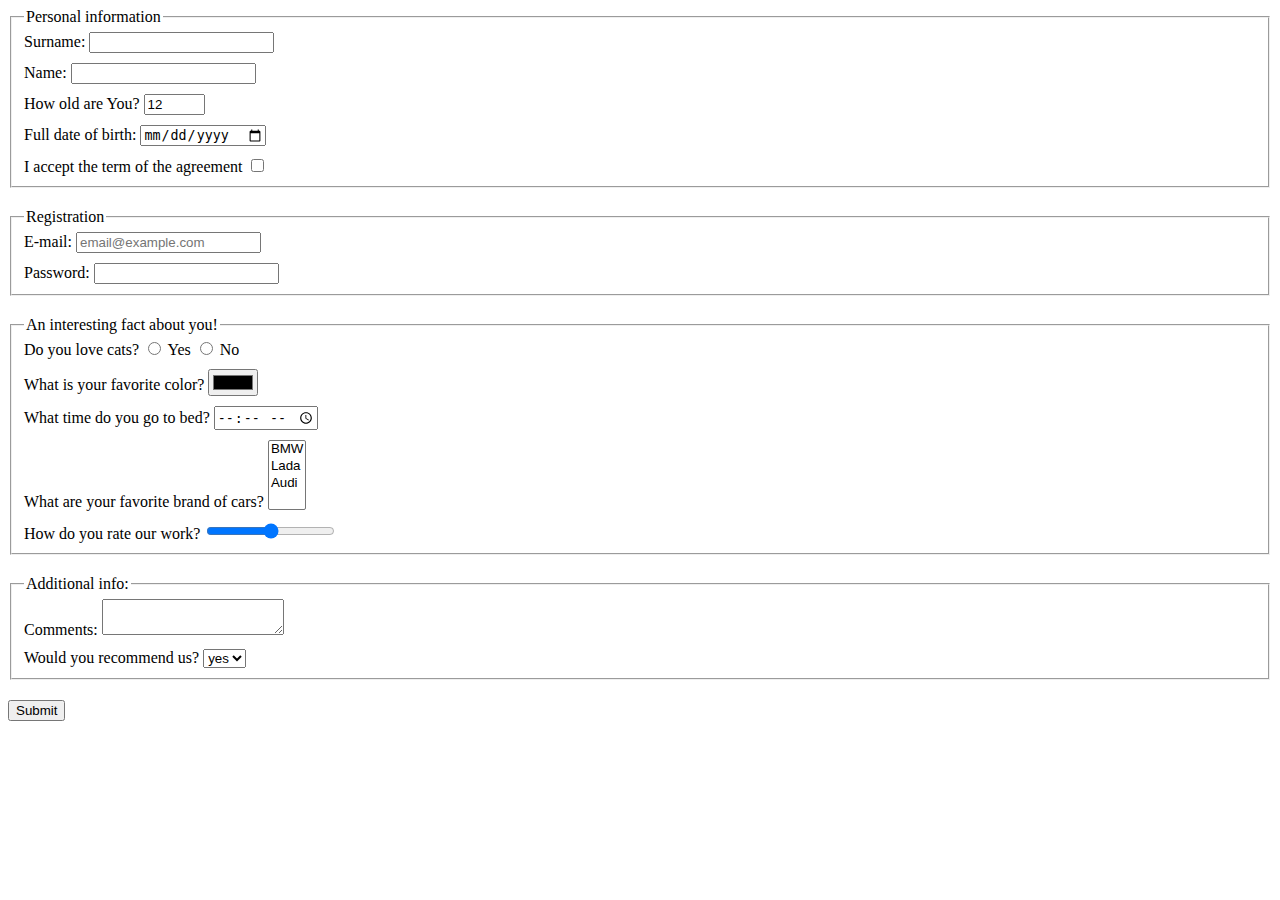
<file: index.html>
<!DOCTYPE html>
<html lang="en">

<head>
  <meta charset="UTF-8">
  <meta name="viewport"
    content="width=device-width, user-scalable=no, initial-scale=1.0, maximum-scale=1.0, minimum-scale=1.0">
  <meta http-equiv="X-UA-Compatible" content="ie=edge">
  <title>HTML Form</title>
  <link rel="stylesheet" href="./style.css">
</head>

<body>
  <form
  method="POST"
  action="https://mate-academy-form-lesson.herokuapp.com/create-application">
  <fieldset class="area-wrapper">
    <legend>Personal information</legend>
    <label class="input-area" for="surname">Surname:
      <input
        type="text"
        name="surname"
        id="surname"
        autocomplete="off"
        minlength="3"
        maxlength="10"
        required
        >
    </label>
    <label class="input-area" for="name">Name:
      <input
        type="text"
        name="name"
        id="name"
        autocomplete="off"
        minlength="3"
        maxlength="10"
        required
        >
    </label>
    <label class="input-area" for="age">How old are You?
      <input
        class="input-age"
        type="number"
        name="age"
        id="age"
        value="12"
        min="12"
        max="70"
        >
    </label>
    <label class="input-area" for="birth">Full date of birth:
      <input
        type="date"
        name="birth"
        id="birth"
        >
    </label>
    <label class="input-area" for="agree">I accept the term of the agreement
      <input
        type="checkbox"
        name="agreement"
        id="agree"
        >
    </label>
  </fieldset>

  <fieldset class="area-wrapper">
    <legend>Registration</legend>
    <label class="input-area" for="email">E-mail:
      <input
        type="email"
        name="email"
        id="email"
        autocomplete="off"
        placeholder="email@example.com"
        minlength="10"
        maxlength="30"
        multiple
        required>
    </label>

    <label class="input-area" for="password">Password:
      <input
        type="password"
        name="password"
        id="password"
        minlength="4"
        maxlength="10">
    </label>
  </fieldset>

  <fieldset class="area-wrapper">
    <legend>An interesting fact about you!</legend>
    <div class="input-area">
      <span>Do you love cats?</span>
      <label for="cats_yes">
        <input
          type="radio"
          name="cats"
          id="cats_yes"
          value="yes"
          >
        Yes
      </label>
      <label for="cats_no">
        <input
          type="radio"
          name="cats"
          id="cats_no"
          value="no"
          >
        No</label>
    </div>
    <label class="input-area" for="color">What is your favorite color?
      <input
        type="color"
        name="color"
        id="color"
        multiple
        >
    </label>
    <label class="input-area" for="bed_time">What time do you go to bed?
      <input
        class="input-bed-time"
        type="time"
        name="bed_time"
        id="bed_time"
        >
    </label>
    <label class="input-area" for="car">What are your favorite brand of cars?
      <select name="cars" id="car" multiple>
        <option value="bmw">BMW</option>
        <option value="lada">Lada</option>
        <option value="audi">Audi</option>
      </select>
    </label>
    <label class="input-area" for="rate">How do you rate our work?
      <input
        type="range"
        name="rate"
        id="rate"
        >
    </label>
  </fieldset>

  <fieldset class="area-wrapper">
    <legend>Additional info:</legend>
    <label class="input-area" for="comments">Comments:
      <textarea name="comments" id="comments"></textarea>
    </label>
    <label class="input-area" for="recommend">Would you recommend us?
      <select name="recommend" id="recommend">
        <option value="yes">yes</option>
        <option value="no">no</option>
      </select>
    </label>
  </fieldset>

  <button type="submit" onsubmit="onSubmit()">Submit</button>
</form>
  <script type="text/javascript" src="./main.js"></script>
</body>

</html>
</file>
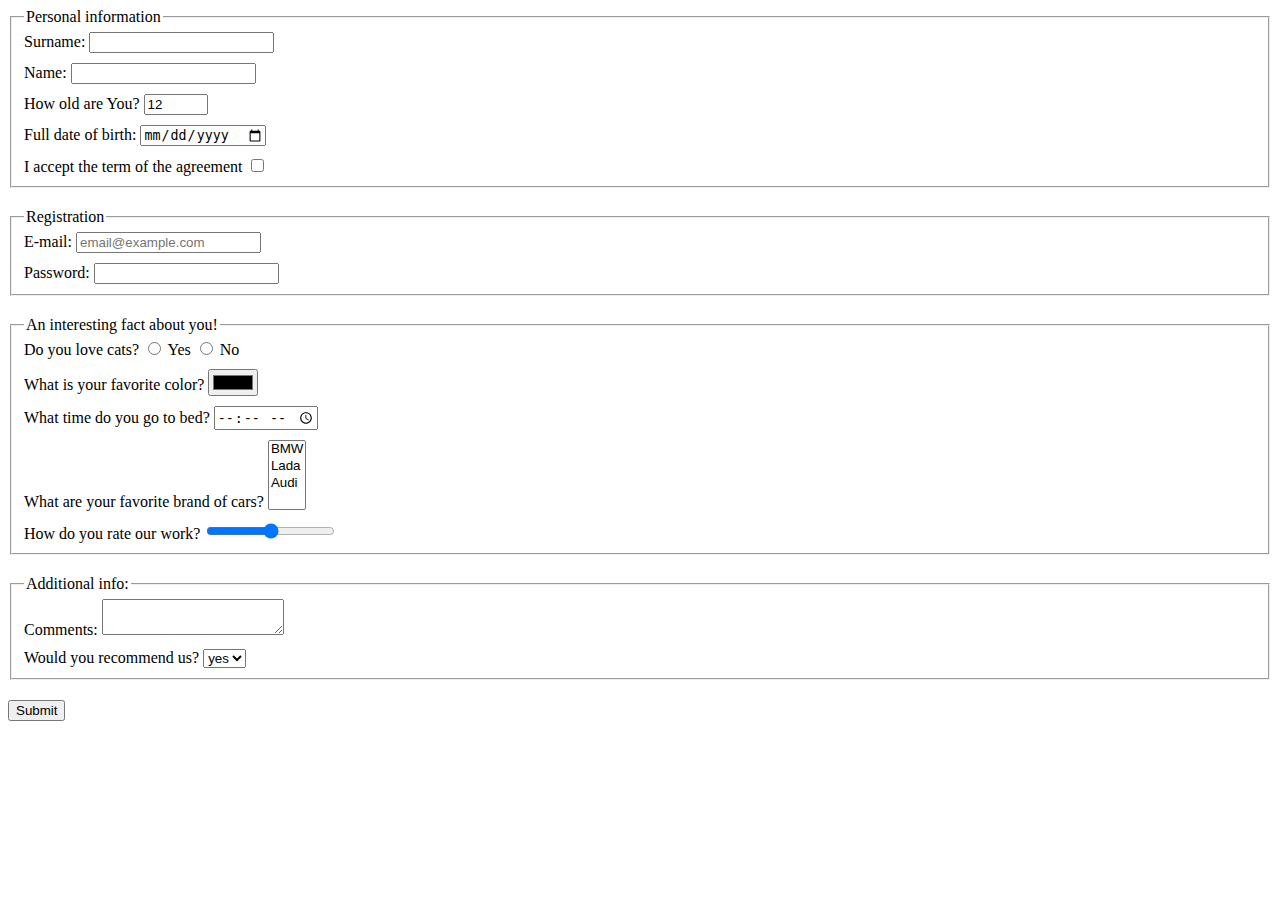
<file: src/index.html>
<!DOCTYPE html>
<html lang="en">

<head>
  <meta charset="UTF-8">
  <meta name="viewport"
    content="width=device-width, user-scalable=no, initial-scale=1.0, maximum-scale=1.0, minimum-scale=1.0">
  <meta http-equiv="X-UA-Compatible" content="ie=edge">
  <title>HTML Form</title>
  <link rel="stylesheet" href="./style.css">
</head>

<body>
  <form
      method="POST"
      action="https://mate-academy-form-lesson.herokuapp.com/create-application">
      <fieldset class="area-wrapper">
        <legend>Personal information</legend>
        <label class="input-area" for="surname">Surname:
          <input
            type="text"
            name="surname"
            id="surname"
            autocomplete="off"
            minlength="3"
            maxlength="10"
            required
          >
        </label>
        <label class="input-area" for="name">Name:
          <input
            type="text"
            name="name"
            id="name"
            autocomplete="off"
            minlength="3"
            maxlength="10"
            required
          >
        </label>
        <label class="input-area" for="age">How old are You?
          <input
            class="input-age"
            type="number"
            name="age"
            id="age"
            value="12"
            min="12"
            max="100"
          >
        </label>
        <label class="input-area" for="birth">Full date of birth:
          <input
            type="date"
            name="birth"
            id="birth"
          >
        </label>
        <label class="input-area" for="agree">I accept the term of the agreement
          <input
            type="checkbox"
            name="agreement"
            id="agree"
          >
        </label>
  </fieldset>

  <fieldset class="area-wrapper">
    <legend>Registration</legend>
    <label class="input-area" for="email">E-mail:
      <input
        type="email"
        name="email"
        id="email"
        autocomplete="off"
        placeholder="email@example.com"
        minlength="10"
        maxlength="30"
        multiple
        required>
    </label>

    <label class="input-area" for="password">Password:
      <input
        type="password"
        name="password"
        id="password"
        minlength="4"
        maxlength="10">
    </label>
  </fieldset>

  <fieldset class="area-wrapper">
    <legend>An interesting fact about you!</legend>
    <div class="input-area">
      <span>Do you love cats?</span>
      <label for="cats_yes">
        <input
          type="radio"
          name="cats"
          id="cats_yes"
          value="yes"
        >
        Yes
      </label>
      <label for="cats_no">
        <input
          type="radio"
          name="cats"
          id="cats_no"
          value="no"
        >
        No
      </label>
    </div>
    <label class="input-area" for="color">What is your favorite color?
      <input
        type="color"
        name="color"
        id="color"
        multiple
      >
    </label>
    <label class="input-area" for="bed_time">What time do you go to bed?
      <input
        class="input-bed-time"
        type="time"
        name="bed_time"
        id="bed_time"
      >
    </label>
    <label class="input-area" for="car">What are your favorite brand of cars?
      <select name="cars" id="car" multiple>
        <option value="bmw">BMW</option>
        <option value="lada">Lada</option>
        <option value="audi">Audi</option>
      </select>
    </label>
    <label class="input-area" for="rate">How do you rate our work?
      <input
        type="range"
        name="rate"
        id="rate"
        >
    </label>
  </fieldset>

  <fieldset class="area-wrapper">
    <legend>Additional info:</legend>
    <label class="input-area" for="comments">Comments:
      <textarea name="comments" id="comments"></textarea>
    </label>
    <label class="input-area" for="recommend">Would you recommend us?
      <select name="recommend" id="recommend">
        <option value="yes">yes</option>
        <option value="no">no</option>
      </select>
    </label>
  </fieldset>

  <button type="submit" onsubmit="onSubmit()">Submit</button>
</form>
  <script type="text/javascript" src="./main.js"></script>
</body>

</html>
</file>
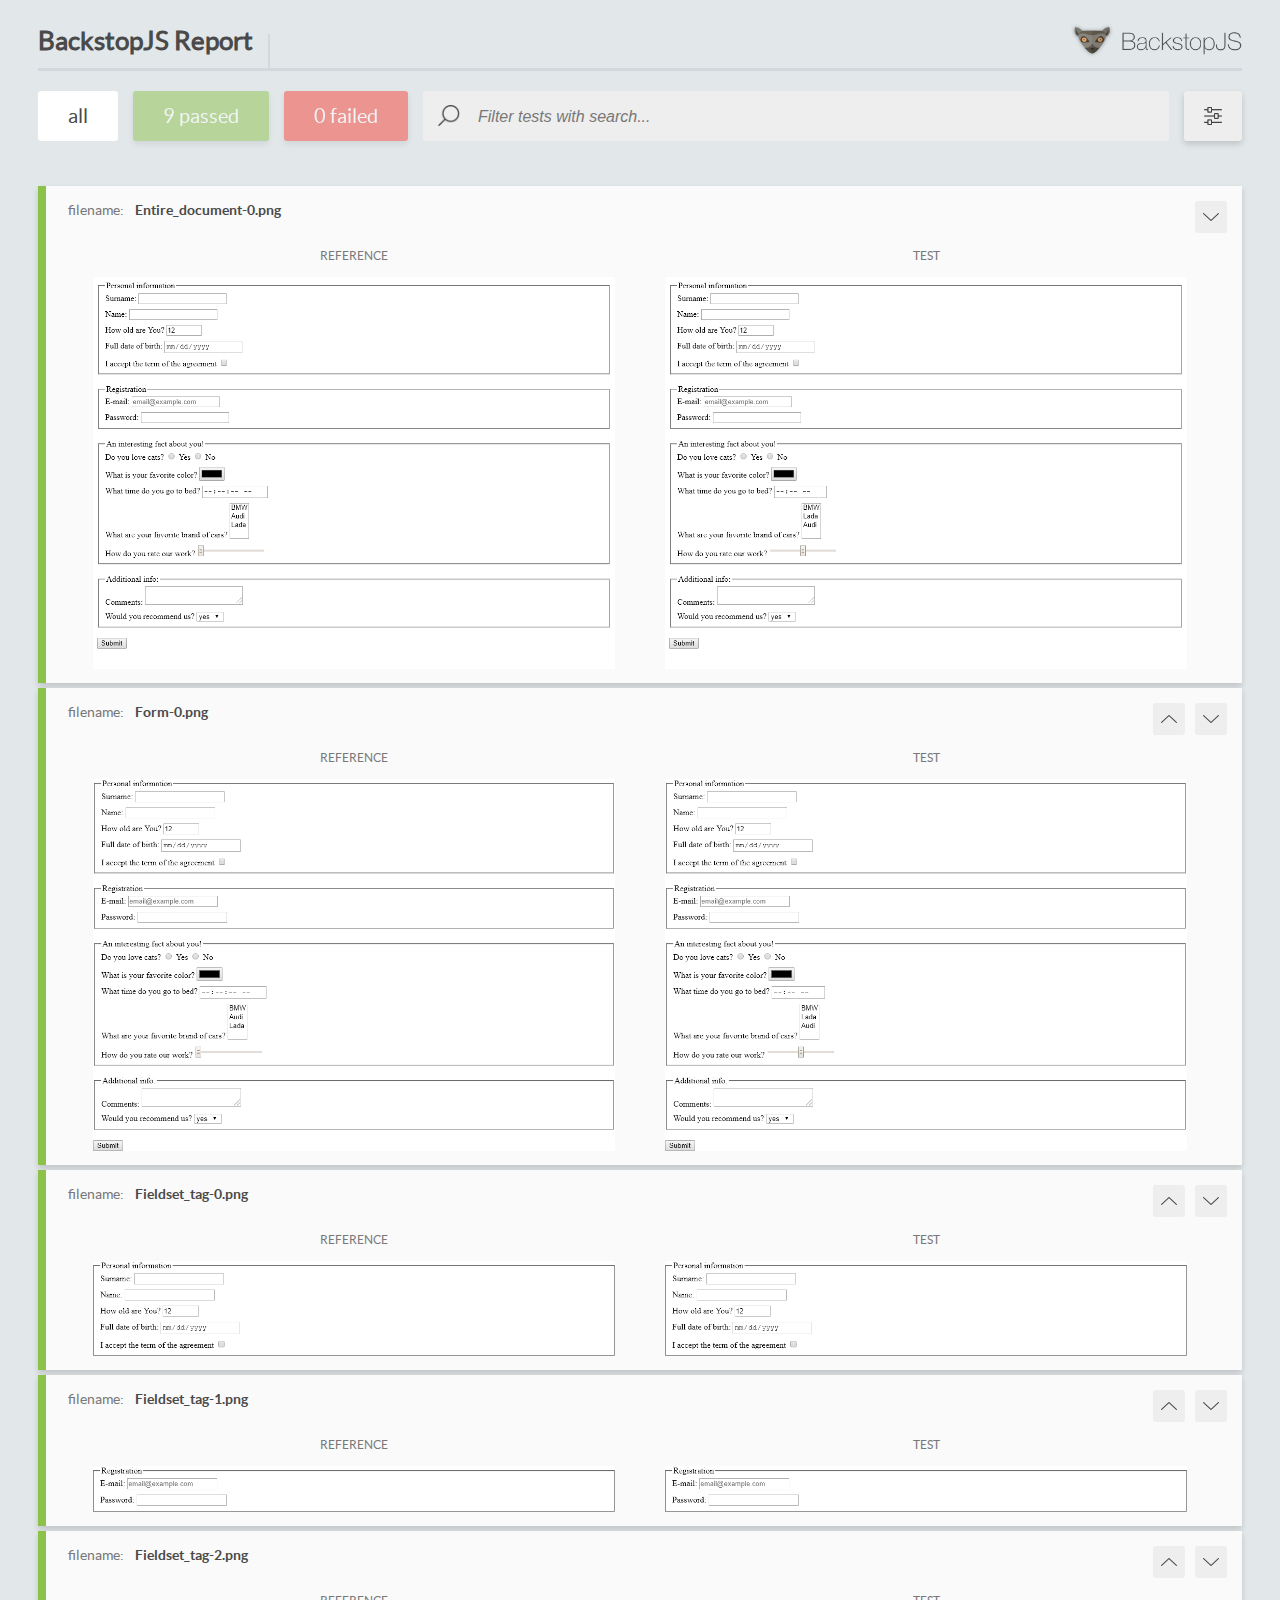
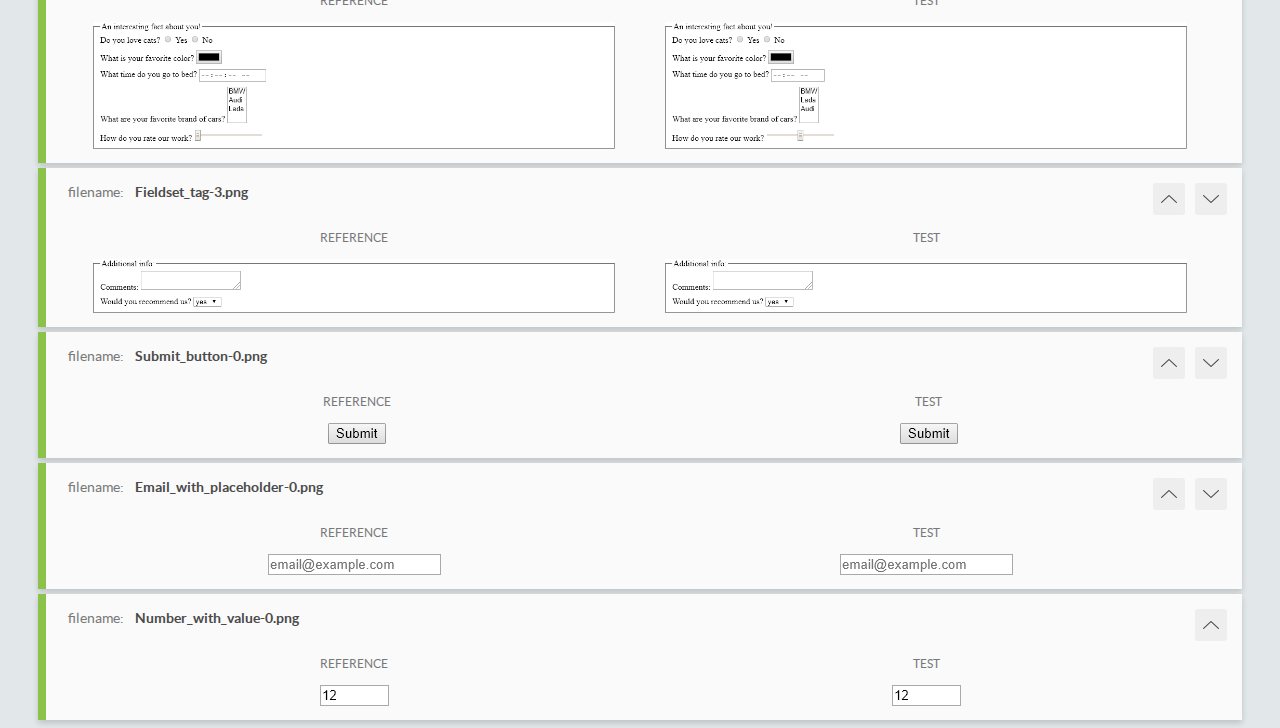
<file: report/html_report/index.html>
<!DOCTYPE html>
<html>
  <head>
    <meta charset="utf-8">
    <title>BackstopJS Report</title>

    <style>
      @font-face {
          font-family: 'latoregular';
          src: url('./assets/fonts/lato-regular-webfont.woff2') format('woff2'),
              url('./assets/fonts/lato-regular-webfont.woff') format('woff');
          font-weight: 400;
          font-style: normal;
      }
      @font-face {
          font-family: 'latobold';
          src: url('./assets/fonts/lato-bold-webfont.woff2') format('woff2'),
              url('./assets/fonts/lato-bold-webfont.woff') format('woff');
          font-weight: 700;
          font-style: normal;
      }

      .ReactModal__Body--open {
          overflow: hidden;
      }
      .ReactModal__Body--open .header {
        display: none;
      }

    </style>
  </head>
  <body style="background-color: #E2E7EA">
    <div id="root">

    </div>
    <script type="text/javascript">
      function report (report) { // eslint-disable-line no-unused-vars
        window.tests = report;
      }
    </script>
    <script type="text/javascript" src="config.js"></script>
    <script type="text/javascript" src="index_bundle.js"></script>
  </body>
</html>
</file>
<file: style.css>
.area-wrapper {
  margin-top: 0;
  margin-bottom: 20px;
}

.input-area {
  display: block;
  margin-bottom: 10px;
}

.area-wrapper > .input-area:last-child {
  margin-bottom: 0;
}

.input-age {
  padding-right: 7px;
}

.input_bed_time {
  width: 124px;
}
</file>
<file: src/style.css>
.area-wrapper {
  margin-top: 0;
  margin-bottom: 20px;
}

.input-area {
  display: block;
  margin-bottom: 10px;
}

.area-wrapper > .input-area:last-child {
  margin-bottom: 0;
}

.input_bed_time {
  width: 124px;
}
</file>
